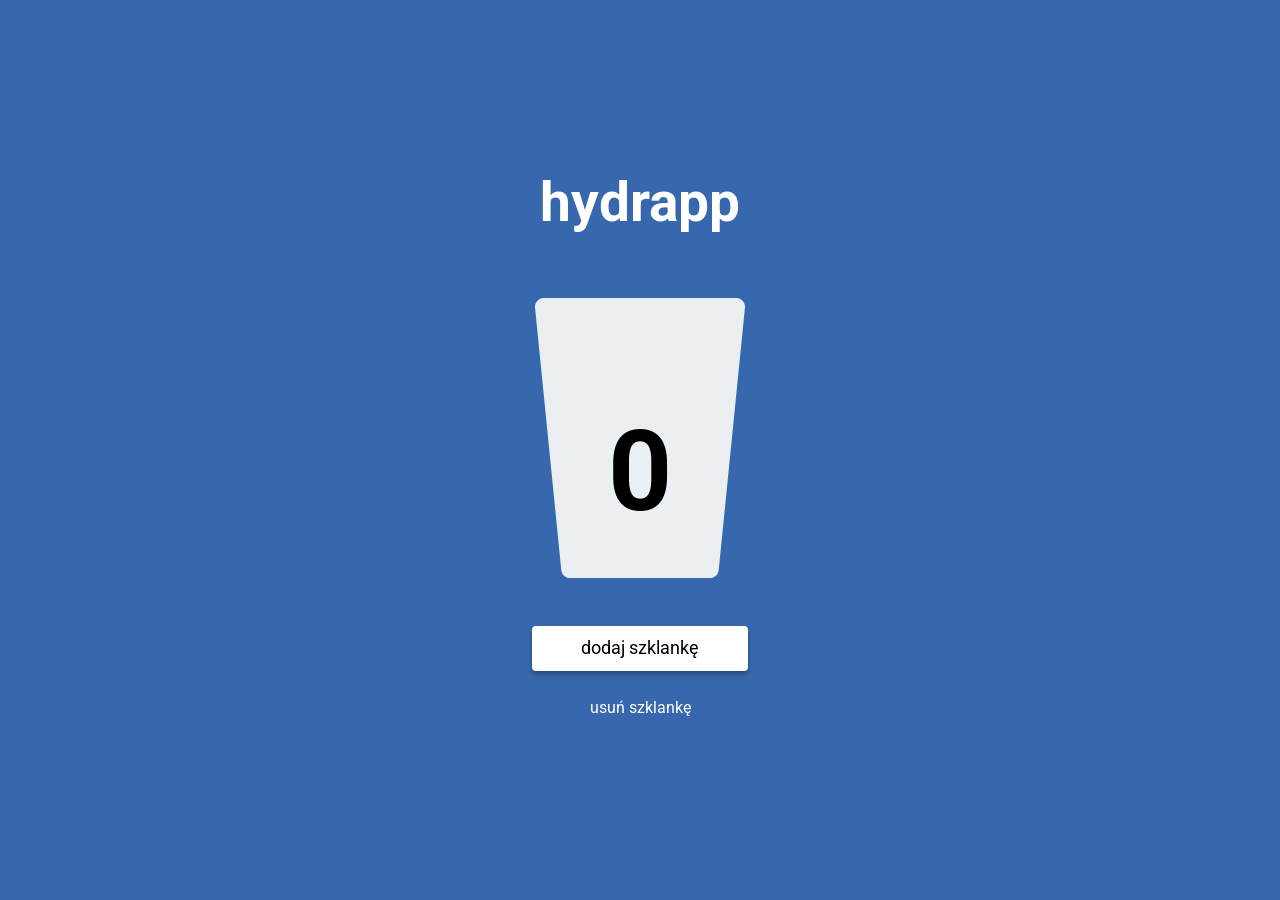
<file: index.html>
<!doctype html><html lang="pl"><head><meta charset="UTF-8"><meta name="viewport" content="width=device-width,initial-scale=1"><title>Hydrapp</title><meta name="description" content="Zadbaj o właściwe nawodnienie swojego organizmu!"><meta property="og:title" content="Hydrapp"><meta property="og:description" content="Zadbaj o nawodnienie organizmu nie tylko w czasie upałów"><meta property="og:url" content="https://tomekwozniakk.github.io/hydrapp/"><meta property="og:image" content="https://tomekwozniakk.github.io/hydrapp/fb.png"><link rel="manifest" href="manifest.json"><link rel="apple-touch-icon" sizes="180x180" href="pwa/apple-icon-180.png"><link rel="apple-touch-icon" sizes="167x167" href="pwa/apple-icon-167.png"><link rel="apple-touch-icon" sizes="152x152" href="pwa/apple-icon-152.png"><link rel="apple-touch-icon" sizes="120x120" href="pwa/apple-icon-120.png"><meta name="apple-mobile-web-app-capable" content="yes"><link rel="apple-touch-startup-image" href="pwa/apple-splash-2048-2732.png" media="(device-width: 1024px) and (device-height: 1366px) and (-webkit-device-pixel-ratio: 2) and (orientation: portrait)"><link rel="apple-touch-startup-image" href="pwa/apple-splash-2732-2048.png" media="(device-width: 1024px) and (device-height: 1366px) and (-webkit-device-pixel-ratio: 2) and (orientation: landscape)"><link rel="apple-touch-startup-image" href="pwa/apple-splash-1668-2388.png" media="(device-width: 834px) and (device-height: 1194px) and (-webkit-device-pixel-ratio: 2) and (orientation: portrait)"><link rel="apple-touch-startup-image" href="pwa/apple-splash-2388-1668.png" media="(device-width: 834px) and (device-height: 1194px) and (-webkit-device-pixel-ratio: 2) and (orientation: landscape)"><link rel="apple-touch-startup-image" href="pwa/apple-splash-1668-2224.png" media="(device-width: 834px) and (device-height: 1112px) and (-webkit-device-pixel-ratio: 2) and (orientation: portrait)"><link rel="apple-touch-startup-image" href="pwa/apple-splash-2224-1668.png" media="(device-width: 834px) and (device-height: 1112px) and (-webkit-device-pixel-ratio: 2) and (orientation: landscape)"><link rel="apple-touch-startup-image" href="pwa/apple-splash-1536-2048.png" media="(device-width: 768px) and (device-height: 1024px) and (-webkit-device-pixel-ratio: 2) and (orientation: portrait)"><link rel="apple-touch-startup-image" href="pwa/apple-splash-2048-1536.png" media="(device-width: 768px) and (device-height: 1024px) and (-webkit-device-pixel-ratio: 2) and (orientation: landscape)"><link rel="apple-touch-startup-image" href="pwa/apple-splash-1242-2688.png" media="(device-width: 414px) and (device-height: 896px) and (-webkit-device-pixel-ratio: 3) and (orientation: portrait)"><link rel="apple-touch-startup-image" href="pwa/apple-splash-2688-1242.png" media="(device-width: 414px) and (device-height: 896px) and (-webkit-device-pixel-ratio: 3) and (orientation: landscape)"><link rel="apple-touch-startup-image" href="pwa/apple-splash-1125-2436.png" media="(device-width: 375px) and (device-height: 812px) and (-webkit-device-pixel-ratio: 3) and (orientation: portrait)"><link rel="apple-touch-startup-image" href="pwa/apple-splash-2436-1125.png" media="(device-width: 375px) and (device-height: 812px) and (-webkit-device-pixel-ratio: 3) and (orientation: landscape)"><link rel="apple-touch-startup-image" href="pwa/apple-splash-828-1792.png" media="(device-width: 414px) and (device-height: 896px) and (-webkit-device-pixel-ratio: 2) and (orientation: portrait)"><link rel="apple-touch-startup-image" href="pwa/apple-splash-1792-828.png" media="(device-width: 414px) and (device-height: 896px) and (-webkit-device-pixel-ratio: 2) and (orientation: landscape)"><link rel="apple-touch-startup-image" href="pwa/apple-splash-1242-2208.png" media="(device-width: 414px) and (device-height: 736px) and (-webkit-device-pixel-ratio: 3) and (orientation: portrait)"><link rel="apple-touch-startup-image" href="pwa/apple-splash-2208-1242.png" media="(device-width: 414px) and (device-height: 736px) and (-webkit-device-pixel-ratio: 3) and (orientation: landscape)"><link rel="apple-touch-startup-image" href="pwa/apple-splash-750-1334.png" media="(device-width: 375px) and (device-height: 667px) and (-webkit-device-pixel-ratio: 2) and (orientation: portrait)"><link rel="apple-touch-startup-image" href="pwa/apple-splash-1334-750.png" media="(device-width: 375px) and (device-height: 667px) and (-webkit-device-pixel-ratio: 2) and (orientation: landscape)"><link rel="apple-touch-startup-image" href="pwa/apple-splash-640-1136.png" media="(device-width: 320px) and (device-height: 568px) and (-webkit-device-pixel-ratio: 2) and (orientation: portrait)"><link rel="apple-touch-startup-image" href="pwa/apple-splash-1136-640.png" media="(device-width: 320px) and (device-height: 568px) and (-webkit-device-pixel-ratio: 2) and (orientation: landscape)"><link href="index.04246fc9.css" rel="stylesheet"></head><body><main class="main"><h1 class="main__title">hydrapp</h1><div class="container"><svg class="container__glass" width="212" height="280" viewBox="0 0 212 280" fill="none" xmlns="http://www.w3.org/2000/svg"><path d="M208.748 2.8875C207.085 1.05 204.74 0 202.255 0H9.75548C7.28798 0 4.92548 1.05 3.26298 2.8875C1.61798 4.7075 0.795475 7.1575 1.04047 9.625L27.2905 272.125C27.7455 276.605 31.508 280 36.0055 280H176.005C180.503 280 184.265 276.605 184.703 272.125L210.953 9.625C211.215 7.1575 210.41 4.7075 208.748 2.8875Z" fill="#ECEFF1"/></svg> <svg class="container__water" width="162" height="201" viewBox="0 0 162 201" fill="none" xmlns="http://www.w3.org/2000/svg"><path d="M161.455 27.25L144.13 200.5H19.8805L0.455467 6.77499C22.3305 -0.22501 55.5805 -4.95001 82.0055 16.75C107.555 37.75 139.755 33.9 161.455 27.25Z" fill="#2196F3"/></svg><h2 class="container__counter container__counter--js"></h2><div class="bubble bubble--one bubble--js"></div><div class="bubble bubble--two bubble--js"></div><div class="bubble bubble--three bubble--js"></div><div class="bubble bubble--four bubble--js"></div><div class="bubble bubble--five bubble--js"></div><div class="bubble bubble--six bubble--js"></div></div><div class="buttons"><button class="buttons__add buttons__add--js">dodaj szklankę</button> <button class="buttons__remove buttons__remove--js">usuń szklankę</button></div></main><script src="index.04246fc9.js"></script></body></html>
</file>
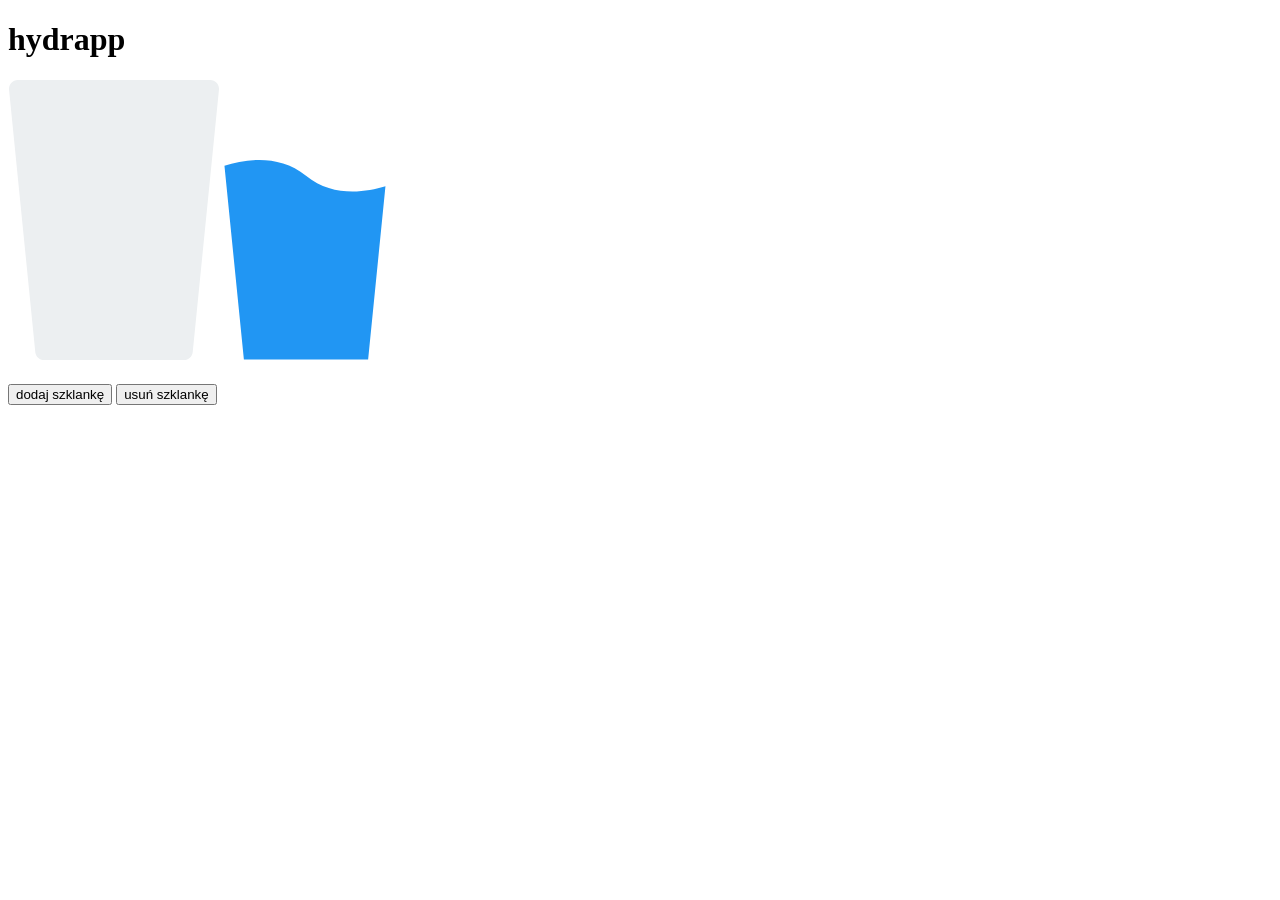
<file: src/pages/index.html>
<!DOCTYPE html>
<html lang="pl">

<head>
  <meta charset="UTF-8">
  <meta name="viewport" content="width=device-width, initial-scale=1.0">
  <title>Hydrapp</title>
  <meta name="description" content="Zadbaj o właściwe nawodnienie swojego organizmu!">
  <meta property="og:title" content="Hydrapp">
  <!-- OPTIONAL description. 2-4 sentences. -->
  <meta property="og:description" content="Zadbaj o nawodnienie organizmu nie tylko w czasie upałów">
  <!-- full url with http(s) ie. https://maciejkorsan.github.io/my-repo/ -->
  <meta property="og:url" content="https://tomekwozniakk.github.io/hydrapp/">
  <!-- full url to the image with http(s) ie. https://maciejkorsan.github.io/my-repo/assets/img/fb.png. Facebook suggests at least 1200 x 630. -->
  <meta property="og:image" content="https://tomekwozniakk.github.io/hydrapp/fb.png">

  <!-- uncomment the line below to enable PWA  -->
  <link rel="manifest" href="manifest.json">
  <link rel="apple-touch-icon" sizes="180x180" href="pwa/apple-icon-180.png">
  <link rel="apple-touch-icon" sizes="167x167" href="pwa/apple-icon-167.png">
  <link rel="apple-touch-icon" sizes="152x152" href="pwa/apple-icon-152.png">
  <link rel="apple-touch-icon" sizes="120x120" href="pwa/apple-icon-120.png">

  <meta name="apple-mobile-web-app-capable" content="yes">

  <link rel="apple-touch-startup-image" href="pwa/apple-splash-2048-2732.png"
    media="(device-width: 1024px) and (device-height: 1366px) and (-webkit-device-pixel-ratio: 2) and (orientation: portrait)">
  <link rel="apple-touch-startup-image" href="pwa/apple-splash-2732-2048.png"
    media="(device-width: 1024px) and (device-height: 1366px) and (-webkit-device-pixel-ratio: 2) and (orientation: landscape)">
  <link rel="apple-touch-startup-image" href="pwa/apple-splash-1668-2388.png"
    media="(device-width: 834px) and (device-height: 1194px) and (-webkit-device-pixel-ratio: 2) and (orientation: portrait)">
  <link rel="apple-touch-startup-image" href="pwa/apple-splash-2388-1668.png"
    media="(device-width: 834px) and (device-height: 1194px) and (-webkit-device-pixel-ratio: 2) and (orientation: landscape)">
  <link rel="apple-touch-startup-image" href="pwa/apple-splash-1668-2224.png"
    media="(device-width: 834px) and (device-height: 1112px) and (-webkit-device-pixel-ratio: 2) and (orientation: portrait)">
  <link rel="apple-touch-startup-image" href="pwa/apple-splash-2224-1668.png"
    media="(device-width: 834px) and (device-height: 1112px) and (-webkit-device-pixel-ratio: 2) and (orientation: landscape)">
  <link rel="apple-touch-startup-image" href="pwa/apple-splash-1536-2048.png"
    media="(device-width: 768px) and (device-height: 1024px) and (-webkit-device-pixel-ratio: 2) and (orientation: portrait)">
  <link rel="apple-touch-startup-image" href="pwa/apple-splash-2048-1536.png"
    media="(device-width: 768px) and (device-height: 1024px) and (-webkit-device-pixel-ratio: 2) and (orientation: landscape)">
  <link rel="apple-touch-startup-image" href="pwa/apple-splash-1242-2688.png"
    media="(device-width: 414px) and (device-height: 896px) and (-webkit-device-pixel-ratio: 3) and (orientation: portrait)">
  <link rel="apple-touch-startup-image" href="pwa/apple-splash-2688-1242.png"
    media="(device-width: 414px) and (device-height: 896px) and (-webkit-device-pixel-ratio: 3) and (orientation: landscape)">
  <link rel="apple-touch-startup-image" href="pwa/apple-splash-1125-2436.png"
    media="(device-width: 375px) and (device-height: 812px) and (-webkit-device-pixel-ratio: 3) and (orientation: portrait)">
  <link rel="apple-touch-startup-image" href="pwa/apple-splash-2436-1125.png"
    media="(device-width: 375px) and (device-height: 812px) and (-webkit-device-pixel-ratio: 3) and (orientation: landscape)">
  <link rel="apple-touch-startup-image" href="pwa/apple-splash-828-1792.png"
    media="(device-width: 414px) and (device-height: 896px) and (-webkit-device-pixel-ratio: 2) and (orientation: portrait)">
  <link rel="apple-touch-startup-image" href="pwa/apple-splash-1792-828.png"
    media="(device-width: 414px) and (device-height: 896px) and (-webkit-device-pixel-ratio: 2) and (orientation: landscape)">
  <link rel="apple-touch-startup-image" href="pwa/apple-splash-1242-2208.png"
    media="(device-width: 414px) and (device-height: 736px) and (-webkit-device-pixel-ratio: 3) and (orientation: portrait)">
  <link rel="apple-touch-startup-image" href="pwa/apple-splash-2208-1242.png"
    media="(device-width: 414px) and (device-height: 736px) and (-webkit-device-pixel-ratio: 3) and (orientation: landscape)">
  <link rel="apple-touch-startup-image" href="pwa/apple-splash-750-1334.png"
    media="(device-width: 375px) and (device-height: 667px) and (-webkit-device-pixel-ratio: 2) and (orientation: portrait)">
  <link rel="apple-touch-startup-image" href="pwa/apple-splash-1334-750.png"
    media="(device-width: 375px) and (device-height: 667px) and (-webkit-device-pixel-ratio: 2) and (orientation: landscape)">
  <link rel="apple-touch-startup-image" href="pwa/apple-splash-640-1136.png"
    media="(device-width: 320px) and (device-height: 568px) and (-webkit-device-pixel-ratio: 2) and (orientation: portrait)">
  <link rel="apple-touch-startup-image" href="pwa/apple-splash-1136-640.png"
    media="(device-width: 320px) and (device-height: 568px) and (-webkit-device-pixel-ratio: 2) and (orientation: landscape)">

</head>

<body>
  <main class="main">
    <h1 class="main__title">hydrapp</h1>
    <div class="container">
      <svg class="container__glass" width="212" height="280" viewBox="0 0 212 280" fill="none"
        xmlns="http://www.w3.org/2000/svg">
        <path
          d="M208.748 2.8875C207.085 1.05 204.74 0 202.255 0H9.75548C7.28798 0 4.92548 1.05 3.26298 2.8875C1.61798 4.7075 0.795475 7.1575 1.04047 9.625L27.2905 272.125C27.7455 276.605 31.508 280 36.0055 280H176.005C180.503 280 184.265 276.605 184.703 272.125L210.953 9.625C211.215 7.1575 210.41 4.7075 208.748 2.8875Z"
          fill="#ECEFF1" />
      </svg>
      <svg class="container__water" width="162" height="201" viewBox="0 0 162 201" fill="none"
        xmlns="http://www.w3.org/2000/svg">
        <path
          d="M161.455 27.25L144.13 200.5H19.8805L0.455467 6.77499C22.3305 -0.22501 55.5805 -4.95001 82.0055 16.75C107.555 37.75 139.755 33.9 161.455 27.25Z"
          fill="#2196F3" />
      </svg>
      <h2 class="container__counter container__counter--js"></h2>
      <div class="bubble bubble--one bubble--js"></div>
      <div class="bubble bubble--two bubble--js"></div>
      <div class="bubble bubble--three bubble--js"></div>
      <div class="bubble bubble--four bubble--js"></div>
      <div class="bubble bubble--five bubble--js"></div>
      <div class="bubble bubble--six bubble--js"></div>
    </div>
    <div class="buttons">
      <button class="buttons__add buttons__add--js">dodaj szklankę</button>
      <button class="buttons__remove buttons__remove--js">usuń szklankę</button>
    </div>

  </main>




</body>

</html>
</file>
<file: index.04246fc9.css>
@import url(https://fonts.googleapis.com/css2?family=Roboto:wght@500&display=swap);
/*! normalize.css v8.0.1 | MIT License | github.com/necolas/normalize.css */html{line-height:1.15;-webkit-text-size-adjust:100%}body{margin:0}main{display:block}h1{font-size:2em;margin:.67em 0}hr{box-sizing:content-box;height:0;overflow:visible}pre{font-family:monospace,monospace;font-size:1em}a{background-color:transparent}abbr[title]{border-bottom:none;text-decoration:underline;text-decoration:underline dotted}b,strong{font-weight:bolder}code,kbd,samp{font-family:monospace,monospace;font-size:1em}small{font-size:80%}sub,sup{font-size:75%;line-height:0;position:relative;vertical-align:baseline}sub{bottom:-.25em}sup{top:-.5em}img{border-style:none}button,input,optgroup,select,textarea{font-family:inherit;font-size:100%;line-height:1.15;margin:0}button,input{overflow:visible}button,select{text-transform:none}[type=button],[type=reset],[type=submit],button{-webkit-appearance:button}[type=button]::-moz-focus-inner,[type=reset]::-moz-focus-inner,[type=submit]::-moz-focus-inner,button::-moz-focus-inner{border-style:none;padding:0}[type=button]:-moz-focusring,[type=reset]:-moz-focusring,[type=submit]:-moz-focusring,button:-moz-focusring{outline:1px dotted ButtonText}fieldset{padding:.35em .75em .625em}legend{box-sizing:border-box;color:inherit;display:table;max-width:100%;padding:0;white-space:normal}progress{vertical-align:baseline}textarea{overflow:auto}[type=checkbox],[type=radio]{box-sizing:border-box;padding:0}[type=number]::-webkit-inner-spin-button,[type=number]::-webkit-outer-spin-button{height:auto}[type=search]{-webkit-appearance:textfield;outline-offset:-2px}[type=search]::-webkit-search-decoration{-webkit-appearance:none}::-webkit-file-upload-button{-webkit-appearance:button;font:inherit}details{display:block}summary{display:list-item}[hidden],template{display:none}.buttons{display:flex;flex-direction:column;align-items:center;justify-content:center}.buttons__add{box-sizing:border-box;margin-top:48px;margin-bottom:16px;box-shadow:0 4px 4px rgba(0,0,0,.25);border-radius:4px;font-size:18px;color:#000;background:#fff}.buttons__add,.buttons__remove{width:216px;padding:12px;border:none;cursor:pointer}.buttons__remove{background:none;color:#fff}.container{position:relative;height:280px;width:280px;margin:0 auto;display:flex;align-items:center;justify-content:center}.container__counter{margin-top:160px;z-index:2;font-size:112px}.container__glass{position:absolute;z-index:-1}.container__water{position:absolute;bottom:18px;-webkit-animation:water .5s linear infinite alternate;animation:water .5s linear infinite alternate}.container__water--fill{transform-origin:bottom center;-webkit-animation:fill .6s linear 1,water .6s linear .6s infinite alternate;animation:fill .6s linear 1,water .6s linear .6s infinite alternate}.container__water--empty{-webkit-animation:empty .6s linear 1 forwards;animation:empty .6s linear 1 forwards}.container__water--begin{display:none}@-webkit-keyframes fill{0%{transform:scale(.75,0);transform-origin:bottom center;opacity:0}to{transform:scale(1);transform-origin:bottom center;opacity:1}}@keyframes fill{0%{transform:scale(.75,0);transform-origin:bottom center;opacity:0}to{transform:scale(1);transform-origin:bottom center;opacity:1}}@-webkit-keyframes empty{0%{transform:scale(1);transform-origin:bottom center;opacity:1}to{transform:scale(.75,0);transform-origin:bottom center;opacity:0}}@keyframes empty{0%{transform:scale(1);transform-origin:bottom center;opacity:1}to{transform:scale(.75,0);transform-origin:bottom center;opacity:0}}@-webkit-keyframes water{0%{transform:scaley(1);transform-origin:bottom center}to{transform:scaley(1.03);transform-origin:bottom center}}@keyframes water{0%{transform:scaley(1);transform-origin:bottom center}to{transform:scaley(1.03);transform-origin:bottom center}}.bubble{width:5px;height:5px;border-radius:50%;position:absolute;bottom:2%;-webkit-animation:bubbles 3s ease-in-out infinite;animation:bubbles 3s ease-in-out infinite;background:#eceff1;z-index:1}.bubble--one{left:32%;-webkit-animation-delay:.3s;animation-delay:.3s}.bubble--two{left:38%;-webkit-animation-delay:.8s;animation-delay:.8s}.bubble--three{left:45%;-webkit-animation-delay:.5s;animation-delay:.5s}.bubble--four{left:50%}.bubble--five{left:62%;-webkit-animation-delay:.2s;animation-delay:.2s}.bubble--six{left:68%;-webkit-animation-delay:1.2s;animation-delay:1.2s}@-webkit-keyframes bubbles{0%{bottom:2%}to{bottom:80%}}@keyframes bubbles{0%{bottom:2%}to{bottom:80%}}html{font-family:Roboto,sans-serif;font-weight:500}body{background:#3767ad;min-height:100vh;display:flex;align-items:center;justify-content:center}.main__title{color:#fff;font-size:55px;line-height:64px;margin:0 0 64px;text-align:center}
</file>
